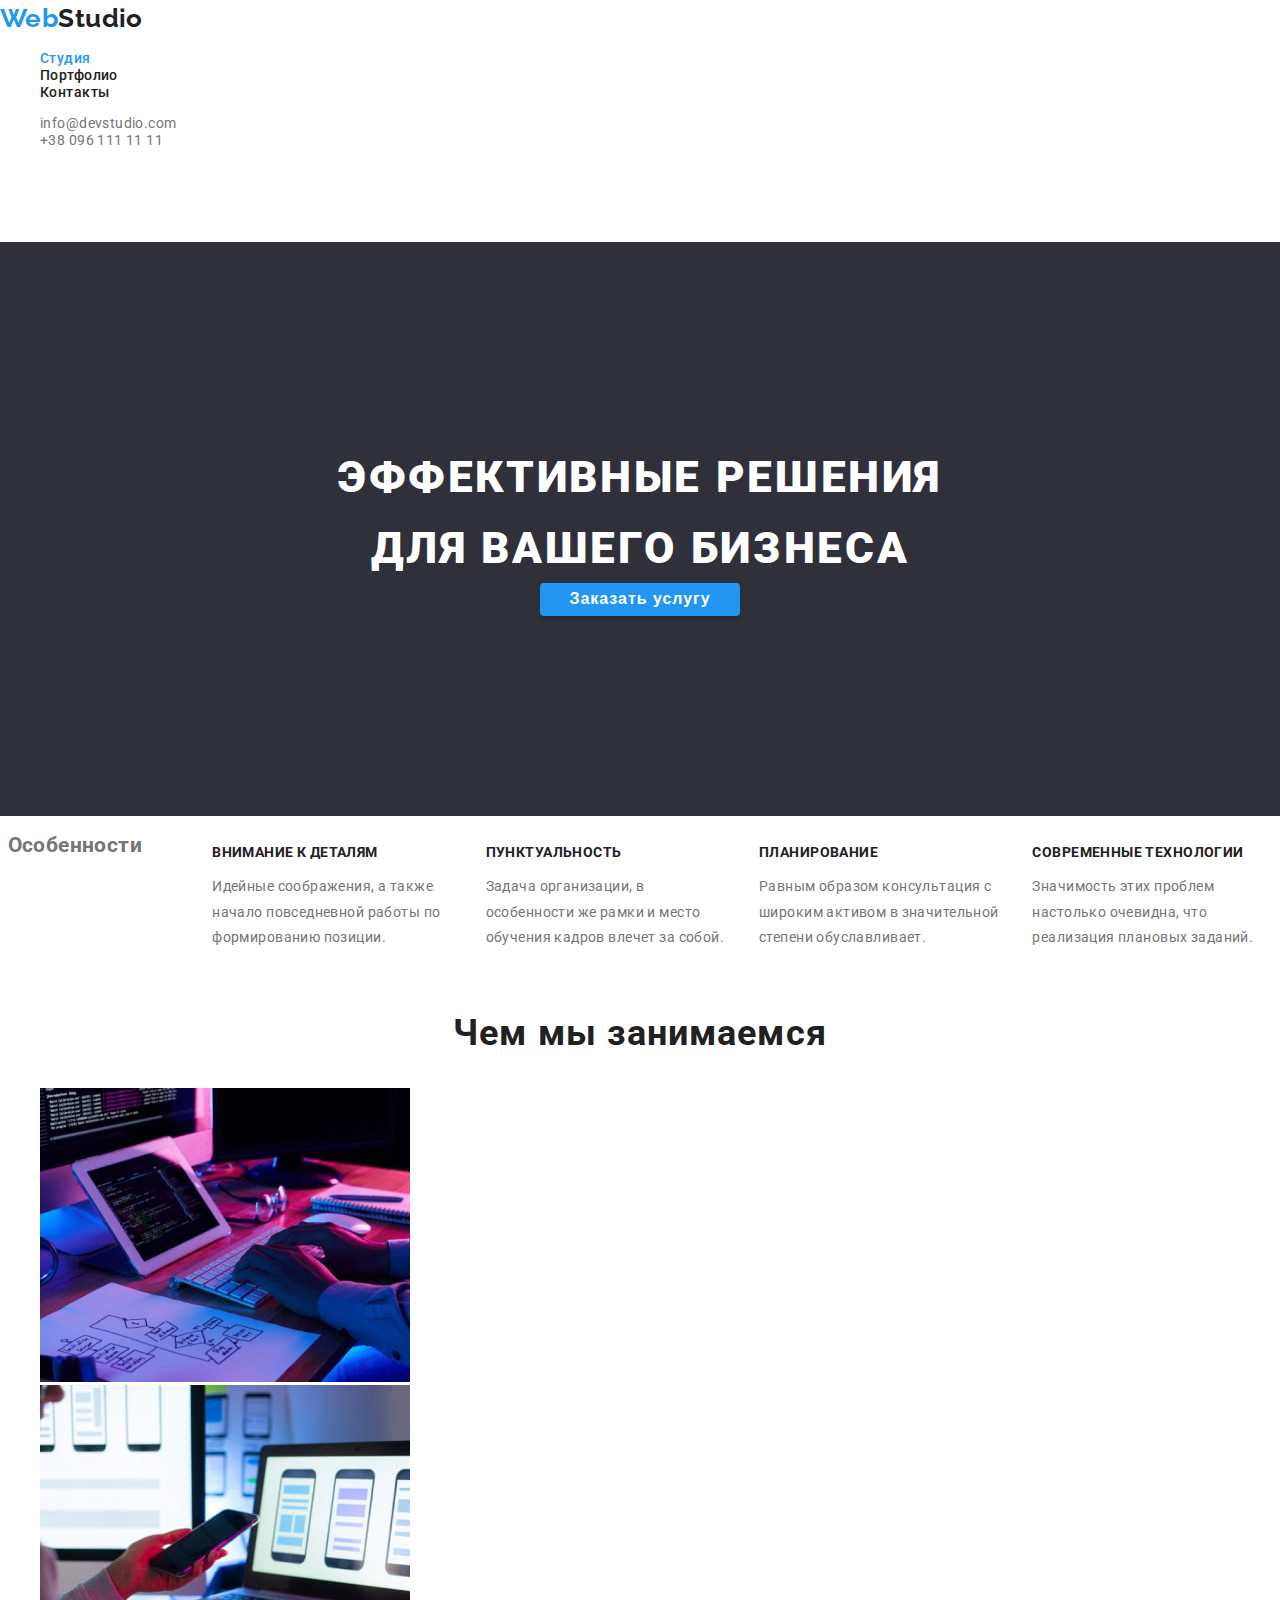
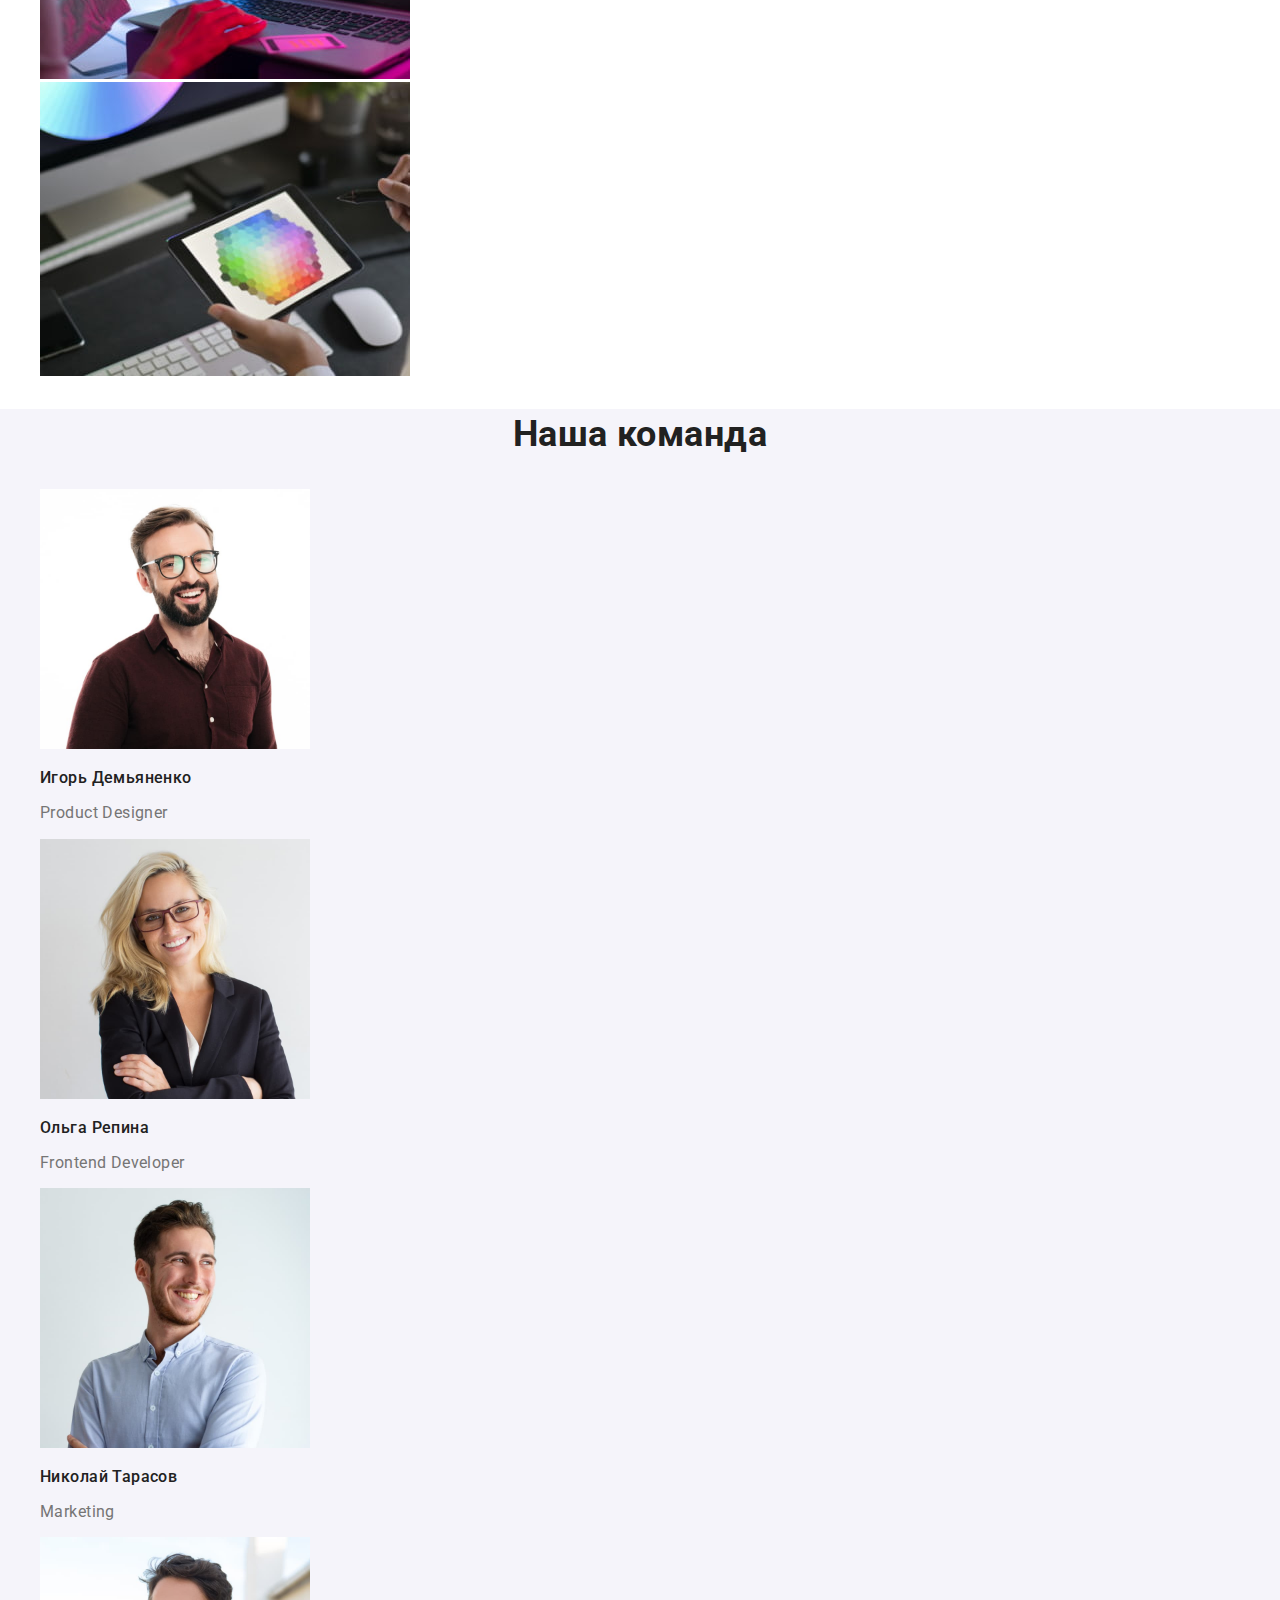
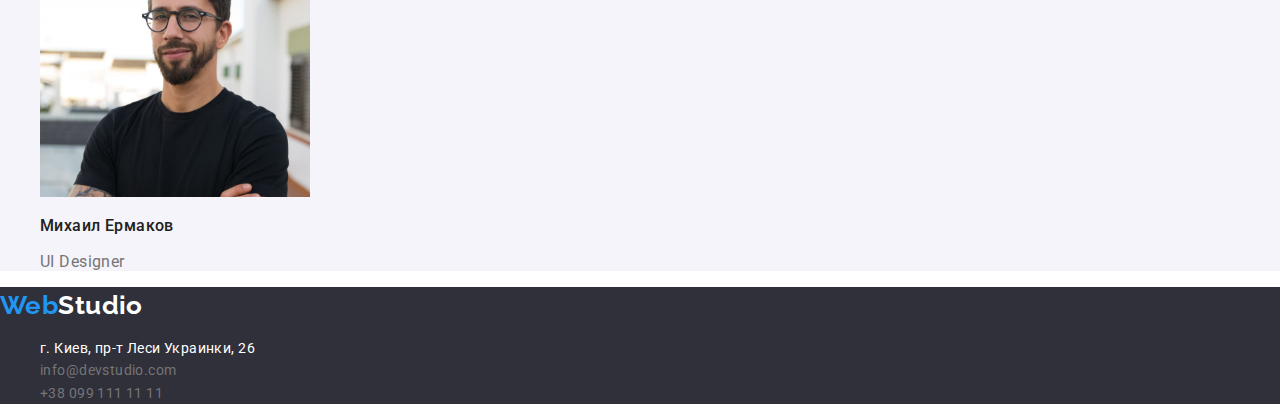
<file: index.html>
<!DOCTYPE html>
<html lang="ru">
<head>
    <meta charset="UTF-8">
    <meta http-equiv="X-UA-Compatible" content="IE=edge">
    <meta name="viewport" content="width=device-width, initial-scale=1.0">
    <title>Document</title>

    <link rel="stylesheet" href="./css/style.css">
    
    <link rel="preconnect" href="https://fonts.googleapis.com">
    <link rel="preconnect" href="https://fonts.gstatic.com" crossorigin>
    <link href="https://fonts.googleapis.com/css2?family=Raleway:wght@700&family=Roboto:wght@400;500;700;900&display=swap" rel="stylesheet">

</head>
<body>
<!-- Шапка -->
    <header class="header">
        <nav class="site-nav">
            <a href="./index.html" class="logo"><span>Web</span>Studio</a>
            <ul>
                <li class="item"><a href="./index.html" class="link current">Студия</a></li>
                <li class="item"><a href="./portfolio.html" class="link">Портфолио</a></li>
                <li class="item"><a href="" class="link">Контакты</a></li>
            </ul>
        </nav>
        <ul>
            <li class="item"><a href="mailto:info@devstudio.com" class="contact-link">info@devstudio.com</a></li>
            <li class="item"><a href="tel:+380961111111" class="contact-link">+38 096 111 11 11</a></li>
        </ul>
    </header>
    <main>
    <!-- Герой -->
        <section class="hero">
                <h1 class="hero-title">Эффективные решения <br /> для вашего бизнеса</h1>
                <button type="button" class="hero-button">Заказать услугу</button>
        </section>
    <!-- Особенности -->
        <section class="feature">
            <h2>Особенности</h2>
            <ul>
                <li class="item">
                    <h3 class="feature-title">Внимание к деталям</h3>
                    <p class="feature-text">Идейные соображения, а также начало повседневной работы по формированию позиции.</p>
                </li>
                <li class="item">
                    <h3 class="feature-title">Пунктуальность</h3>
                    <p class="feature-text">Задача организации, в особенности же рамки и место обучения кадров влечет за собой.</p>
                </li>
                <li class="item">
                    <h3 class="feature-title">Планирование</h3>
                    <p class="feature-text">Равным образом консультация с широким активом в значительной степени обуславливает.</p>
                </li>
                <li class="item">
                    <h3 class="feature-title">Современные технологии</h3>
                    <p class="feature-text">Значимость этих проблем настолько очевидна, что реализация плановых заданий.</p>
                </li>
            </ul>
        </section>
    <!-- Чем мы занимаемся -->
        <section class="work">
            <h2 class="work-title">Чем мы занимаемся</h2>
            <ul>
                <li class="item"><img src="./image/pc.jpg" alt="pc" width="370"></li>
                <li class="item"><img src="./image/phone.jpg" alt="phone" width="370"></li>
                <li class="item"><img src="./image/tablet.jpg" alt="tablet" width="370"></li>
            </ul>
        </section>
    <!-- Наша команда -->
        <section class="team">
            <h2 class="team-title">Наша команда</h2>
            <ul>
                <li class="item">
                    <img src="./image/igor.jpg" alt="Игорь Демьяненко" width="270">
                    <h3 class="team-people">Игорь Демьяненко</h3>
                    <p class="team-text">Product Designer</p>
                </li>
                <li class="item">
                    <img src="./image/olga.jpg" alt="Ольга Репина" width="270">
                    <h3 class="team-people">Ольга Репина</h3>
                    <p class="team-text">Frontend Developer</p>
                </li>
                <li class="item">
                    <img src="./image/nikolai.jpg" alt="Николай Тарасов" width="270">
                    <h3 class="team-people">Николай Тарасов</h3>
                    <p class="team-text">Marketing</p>
                </li>
                <li class="item">
                    <img src="./image/mihail.jpg" alt="Михаил Ермаков" width="270">
                    <h3 class="team-people">Михаил Ермаков</h3>
                    <p class="team-text">UI Designer</p>
                </li>
            </ul>
        </section>
    </main>
<!-- Подвал -->
    <footer class="footer">
        <a href="./index.html" class="logo-footer"><span>Web</span>Studio</a>
        <address>

            <ul class="contact">          
                <li class="item"><a href="https://goo.gl/maps/twE77rKZQX3kb6928" class="contact-address">г. Киев, пр-т Леси Украинки, 26</a></li>
                <li class="item"><a href="mailto:info@devstudio.com" class="contact-link">info@devstudio.com</a></li>
                <li class="item"><a href="tel:+380991111111" class="contact-link">+38 099 111 11 11</a></li>
            </ul>

        </address>

    </footer>


    
</body>
</html>
</file>
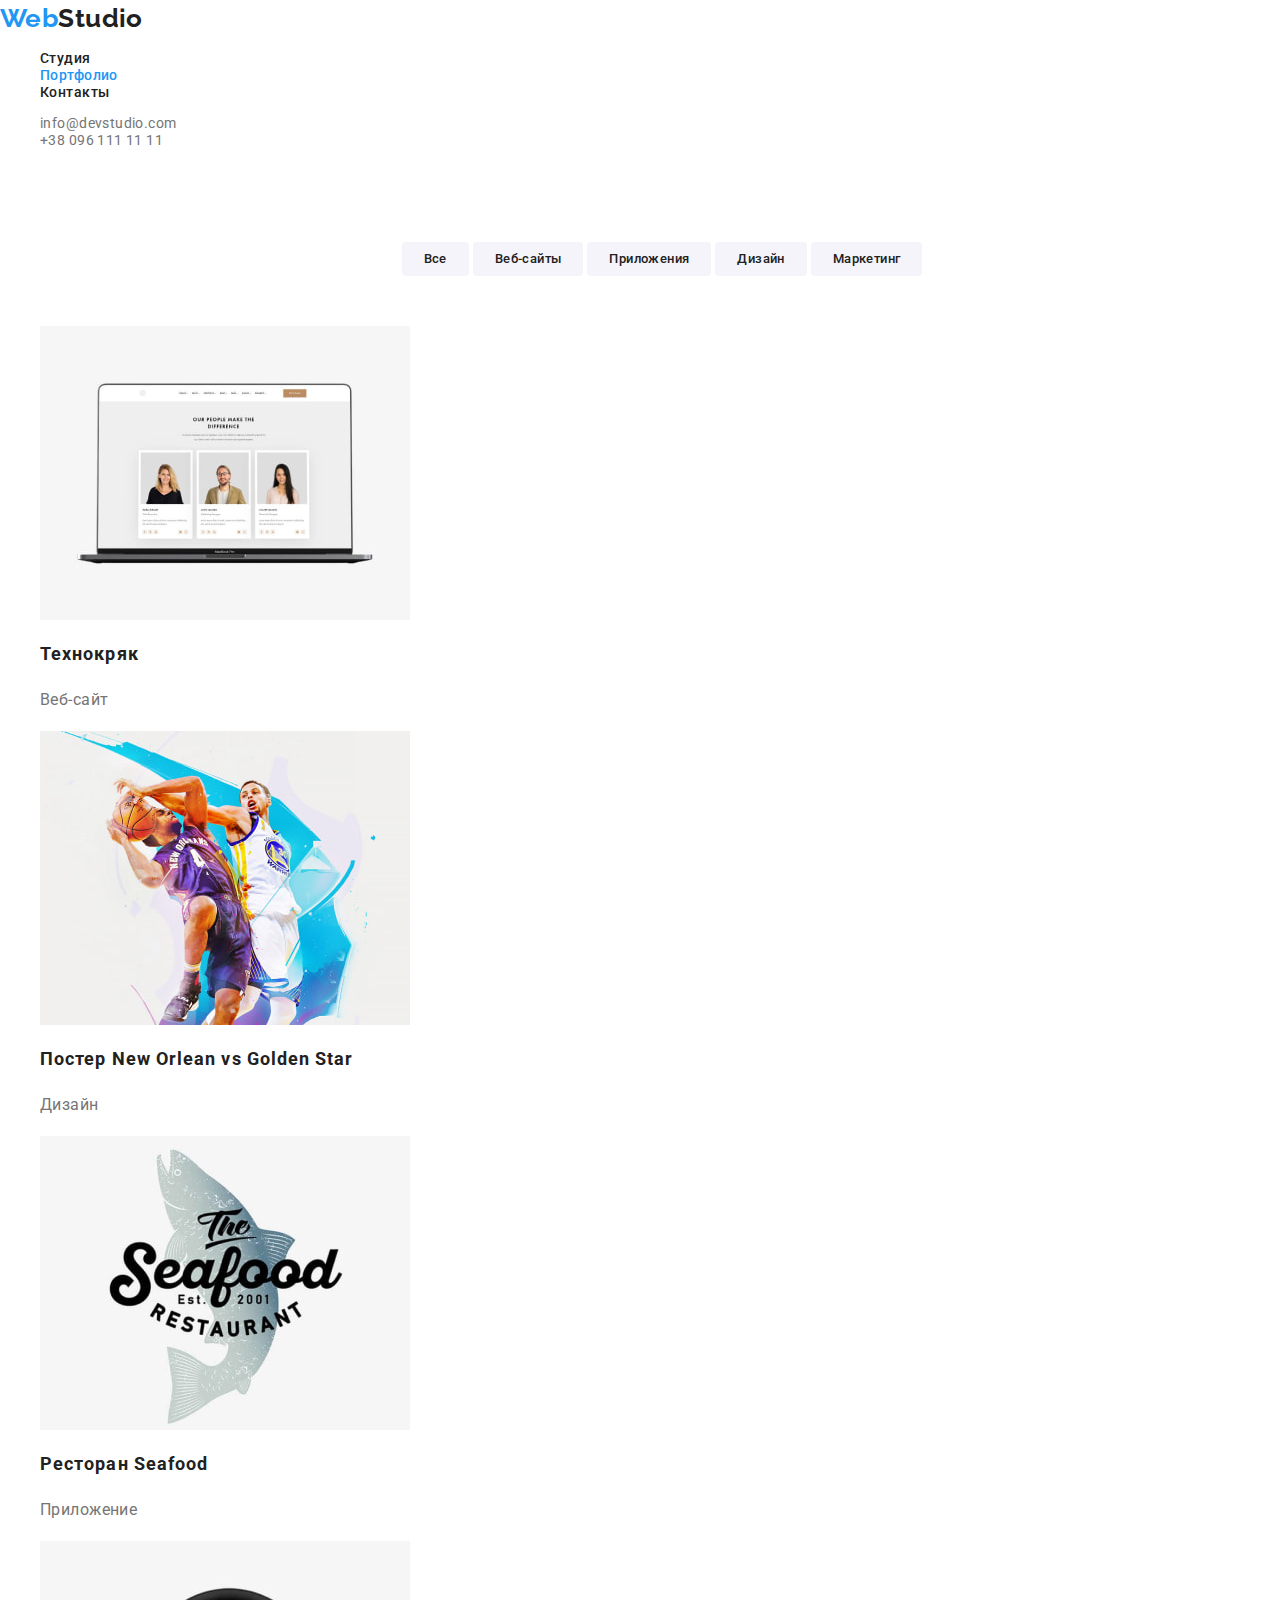
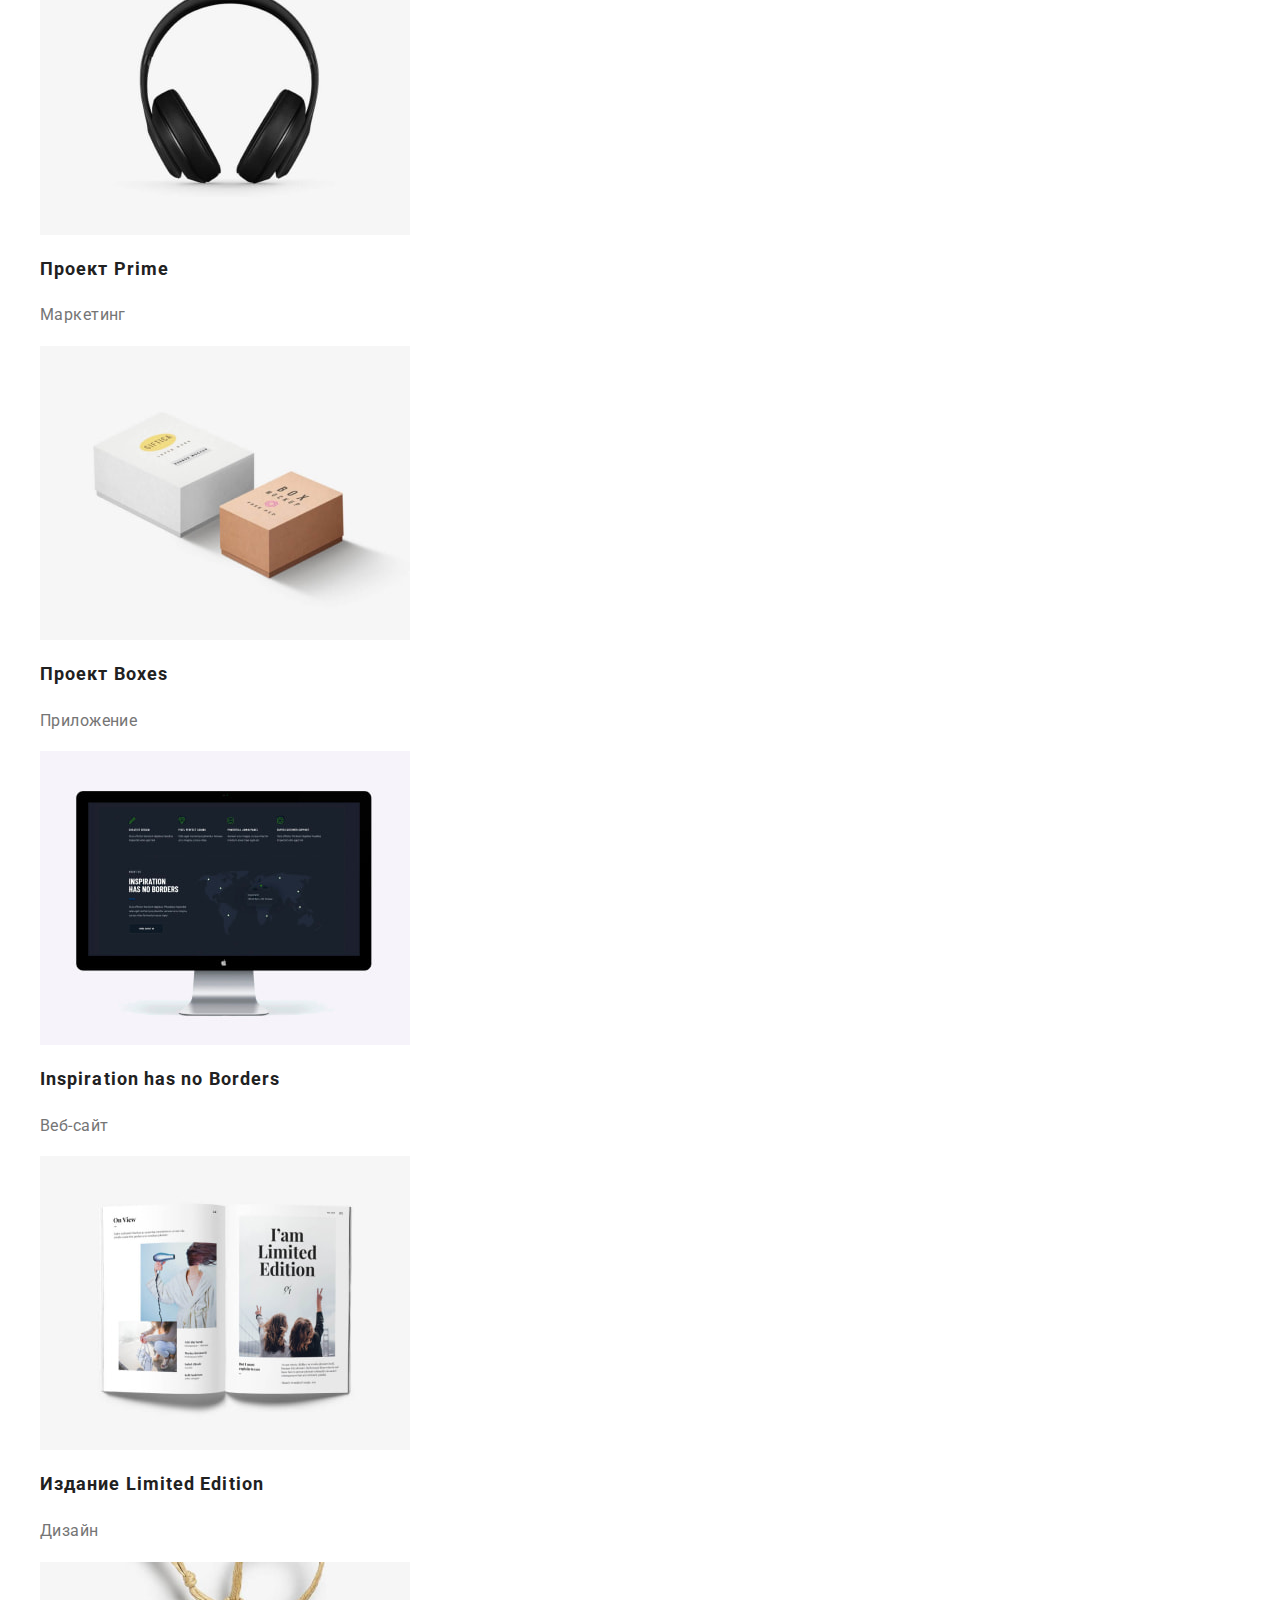
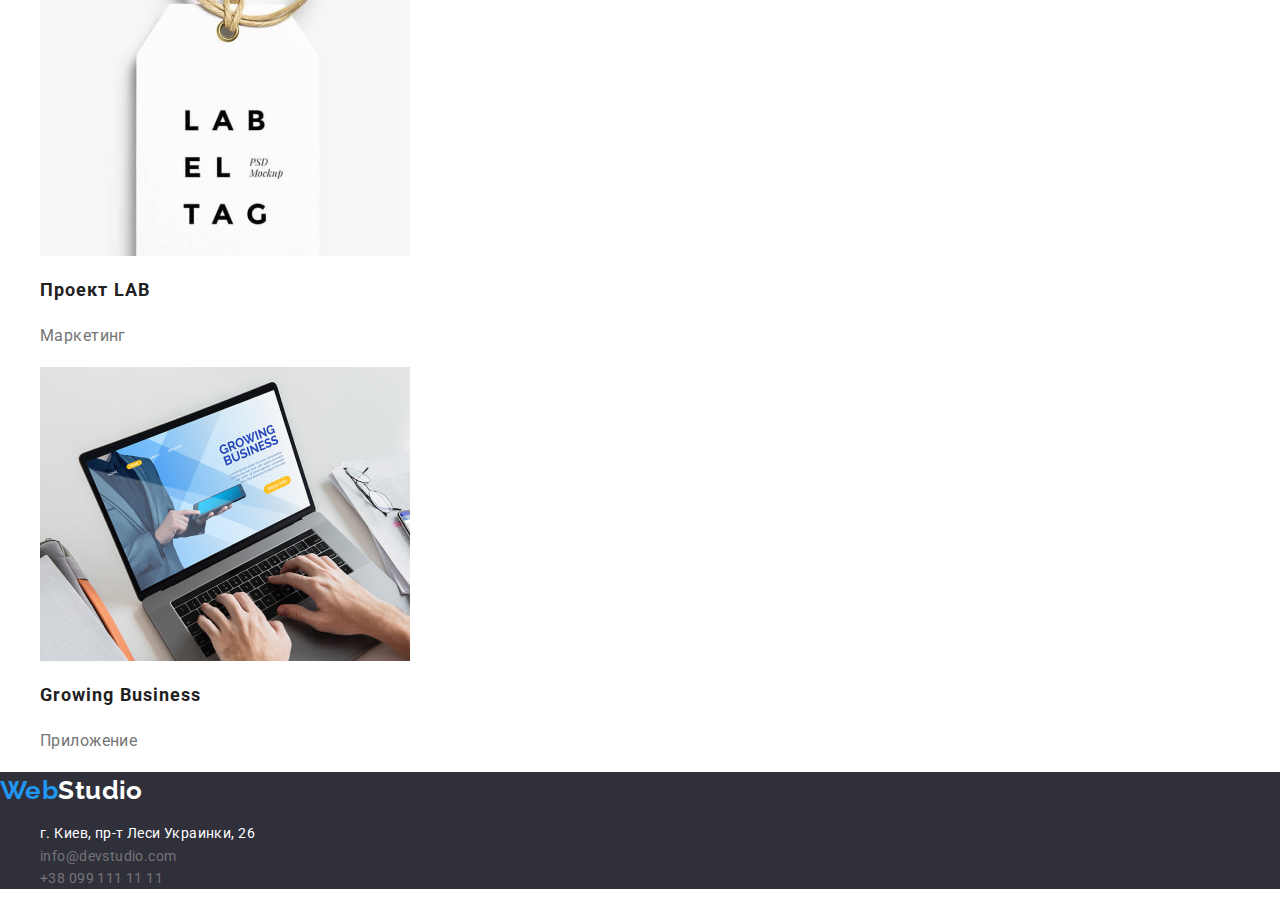
<file: portfolio.html>
<!DOCTYPE html>
<html lang="ru">
<head>
    <meta charset="UTF-8">
    <meta http-equiv="X-UA-Compatible" content="IE=edge">
    <meta name="viewport" content="width=device-width, initial-scale=1.0">
    <title>Document</title>

    <link rel="stylesheet" href="./css/style.css">
    
    <link rel="preconnect" href="https://fonts.googleapis.com">
    <link rel="preconnect" href="https://fonts.gstatic.com" crossorigin>
    <link href="https://fonts.googleapis.com/css2?family=Raleway:wght@700&family=Roboto:wght@400;500;700;900&display=swap" rel="stylesheet">

</head>
<body>
<!-- Шапка -->
    <header class="header">
        <nav class="site-nav">
            <a href="./index.html" class="logo"><span>Web</span>Studio</a>
            <ul>
                <li class="item"><a href="./index.html" class="link">Студия</a></li>
                <li class="item"><a href="./portfolio.html" class="link current">Портфолио</a></li>
                <li class="item"><a href="" class="link">Контакты</a></li>
            </ul>
        </nav>
        <ul>
            <li class="item"><a href="mailto:info@devstudio.com" class="contact-link">info@devstudio.com</a></li>
            <li class="item"><a href="tel:+380961111111" class="contact-link">+38 096 111 11 11</a></li>
        </ul>
    </header>
        <main>
            <!-- PROJECT -->
            <section class="project">
                
                <ul class="project-button">
                    <li class="item"><button type="button" class="button-nav">Все</button></li>
                    <li class="item"><button type="button" class="button-nav">Веб-сайты</button></li>
                    <li class="item"><button type="button" class="button-nav">Приложения</button></li>
                    <li class="item"><button type="button" class="button-nav">Дизайн</button></li>
                    <li class="item"><button type="button" class="button-nav">Маркетинг</button></li>
                </ul>
    
                <ul class="project-list">
                    <li class="item">
                        <img src="./image/macbook.jpg" alt="macbook" width="370">
                        <h2>Технокряк</h2>
                        <p>Веб-сайт</p>
                    </li>
                    <li class="item">
                        <img src="./image/basketball.jpg" alt="basketball" width="370">
                        <h2>Постер New Orlean vs Golden Star</h2>
                        <p>Дизайн</p>
                    </li>
                    <li class="item">
                        <img src="./image/fish.jpg" alt="fish" width="370">
                        <h2>Ресторан Seafood</h2>
                        <p>Приложение</p>
                    </li>
                    <li class="item">
                        <img src="./image/headphones.jpg" alt="headphones" width="370">
                        <h2>Проект Prime</h2>
                        <p>Маркетинг</p>
                    </li>
                    <li class="item">
                        <img src="./image/brick.jpg" alt="brick" width="370">
                        <h2>Проект Boxes</h2>
                        <p>Приложение</p>
                    </li>
                    <li class="item">
                        <img src="./image/imac.jpg" alt="imac" width="370">
                        <h2>Inspiration has no Borders</h2>
                        <p>Веб-сайт</p>
                    </li>
                    <li class="item">
                        <img src="./image/newspaper.jpg" alt="newspaper" width="370">
                        <h2>Издание Limited Edition</h2>
                        <p>Дизайн</p>
                    </li>
                    <li class="item">
                        <img src="./image/badge.jpg" alt="badge" width="370">
                        <h2>Проект LAB</h2>
                        <p>Маркетинг</p>
                    </li>
                    <li class="item">
                        <img src="./image/notebook.jpg" alt="notebook" width="370">
                        <h2>Growing Business</h2>
                        <p>Приложение</p>
                    </li>
                </ul>
            </section>
        </main>
   
<!-- Подвал -->
    <footer class="footer">
        <a href="./index.html" class="logo-footer"><span>Web</span>Studio</a>
        <address>

            <ul class="contact">          
                <li class="item"><a href="https://goo.gl/maps/twE77rKZQX3kb6928" class="contact-address">г. Киев, пр-т Леси Украинки, 26</a></li>
                <li class="item"><a href="mailto:info@devstudio.com" class="contact-link">info@devstudio.com</a></li>
                <li class="item"><a href="tel:+380991111111" class="contact-link">+38 099 111 11 11</a></li>
            </ul>

        </address>

    </footer>


    
</body>
</html>
</file>
<file: css/style.css>
:root {
    --primary-white-color: #ffffff;
    --accent-color: #2196F3;
    --primary-text-color: #757575;
    --title-text-color: #212121;

}

body {
    color: var(--primary-text-color);
    font-family: 'Roboto', sans-serif;
    background-color: var(--primary-white-color);
    margin: 0;
    font-size: 14px;
    letter-spacing: 0.03em;
}

.link,
.contact-link,
.logo,
.logo-footer,
.contact-address {
    text-decoration: none;
}


.item {
    list-style-type: none;
}

.header {
    margin-bottom: 94px;
}

/* LOGO */

.logo {
    font-family: 'Raleway';
    color: var(--title-text-color);
    font-weight: 700;
    font-size: 26px;
    line-height: 1.4;
    display: flex;
}

.logo span {
    color: var(--accent-color);
}

/* NAVI */

.site-nav .link {
    color: var(--title-text-color);
    font-weight: 500;
    font-size: 14px;
    line-height: 1.2;

}

.site-nav .link:focus,
.site-nav .link:hover {
    color: var(--accent-color);
}

.site-nav .link.current {
    color: var(--accent-color);
}

.contact-link {
    color: var(--primary-text-color);
    font-size: 14px;
    line-height: 1.2;
}

.contact-link:focus,
.contact-link:hover {
    color: var(--accent-color);
}


/* HERO */


.hero {
    background-color: #2F303A;
    width: 100%;
    text-align: center;
    padding: 200px 0;

}

.hero-title {
    letter-spacing: 0.06em;
    color: var(--primary-white-color);
    font-weight: 900;
    font-size: 44px;
    line-height: 1.6;
    text-align: center;
    margin: 0;
    text-transform: uppercase;

}

.hero-button,
.hero-button:focus {
    color: var(--primary-white-color);
    background-color: var(--accent-color);
    width: 200px;
    box-shadow: 0px 4px 4px rgba(0, 0, 0, 0.15);
    border-radius: 4px;
    font-weight: 700;
    font-size: 16px;
    line-height: 1.9;
    border: none;
    cursor: pointer;
    justify-content: center;
    letter-spacing: 0.06em;

}

/* feature */

.feature {
    display: flex;
    justify-content: center;
}

.feature .item {
    display: inline-block;
    width: 240px;
    margin-left: 30px;


}

.feature-title {
    font-weight: 700;
    font-size: 14px;
    line-height: 1.2;
    color: var(--title-text-color);
    text-transform: uppercase;
}

.feature-text {
    font-size: 14px;
    line-height: 1.8;
}

/* WORK */

.work-title {
    letter-spacing: 0.03em;
    font-weight: 700;
    font-size: 36px;
    line-height: 1.4;
    text-align: center;
    color: var(--title-text-color);
}

/* TEAM */

.team {
    background-color: #F5F4FA;
}

.team-title {
    font-weight: 700;
    font-size: 36px;
    line-height: 1.4;
    text-align: center;
    color: var(--title-text-color);
}

.team-people {
    font-weight: 500;
    font-size: 16px;
    line-height: 1.2;
    color: var(--title-text-color);

}

.team-text {
    font-size: 16px;
    line-height: 1.2;

}

/* FOOTER */

.footer {
    background-color: #2F303A;
}

.logo-footer {
    font-family: 'Raleway';
    color: var(--primary-white-color);
    font-weight: 700;
    font-size: 26px;
    line-height: 1.4;

}

.logo-footer span {
    color: var(--accent-color);
}

.contact {
    font-size: 14px;
    font-style: normal;
    line-height: 1.6;
}

.contact-address {
    color: var(--primary-white-color);
}


/* PROJECT */

.project {}

.project-button {
    display: flex;
    justify-content: center;

}

.button-nav {
    font-family: 'Roboto', sans-serif;
    padding: 6px 22px;
    color: var(--title-text-color);
    background: #F5F4FA;
    border-radius: 4px;
    border: none;
    cursor: pointer;
    display: inline;
    margin-left: 4px;
    font-weight: 500;
    line-height: 1.6;
    text-align: center;
    letter-spacing: 0.03em;
}

.button-nav:focus,
.button-nav:hover {
    color: var(--primary-white-color);
    background-color: var(--accent-color);
}

.project h2 {
    letter-spacing: 0.06em;
    font-weight: 700;
    font-size: 18px;
    line-height: 1.8;
    color: var(--title-text-color);
}

.project p {
    font-size: 16px;
    line-height: 1.8;
}

.project-list {
    margin-top: 50px;

}
</file>
